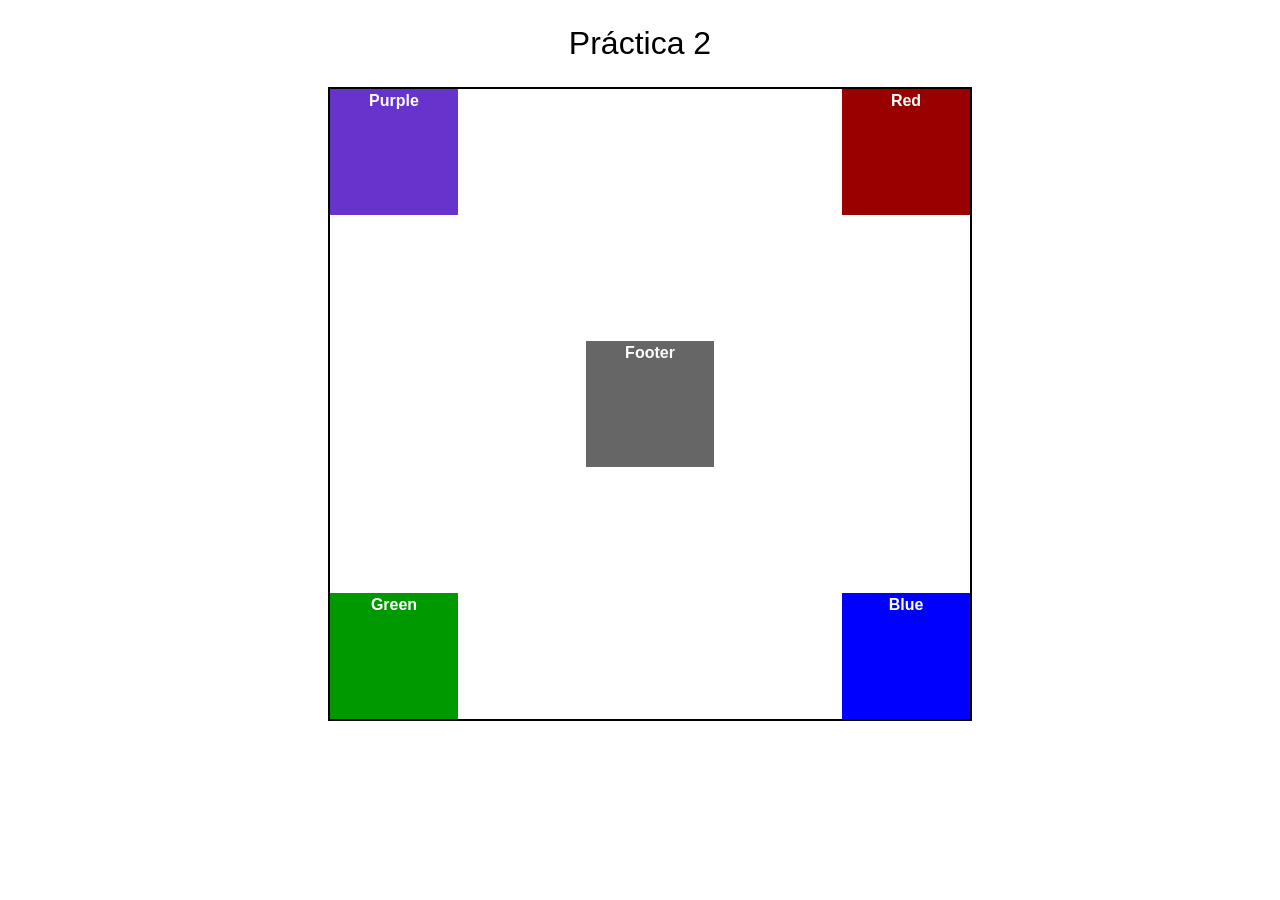
<file: UD2_HTML5_CSS3_Conceptos_Básicos/HTML_Ejercicio_5/index.html>
<!DOCTYPE html>
<html>
    <head>
        <title>Desarrollo de Interfaces Web</title>
        <meta charset="UTF-8">
        <meta name="viewport" content="width=device-width, initial-scale=1.0">
        <link rel="stylesheet" type="text/css" href="css8.css">
    </head>
    <body>
        <h1>Práctica 2</h1>
        <div id="wrapper">
            <div id="red">Red</div>
            <div id="green">Green</div>
            <div id="blue">Blue</div>
            <div id="purple">Purple</div>
            <div id="footer">Footer</div>
        </div>
    </body>
</html>
</file>
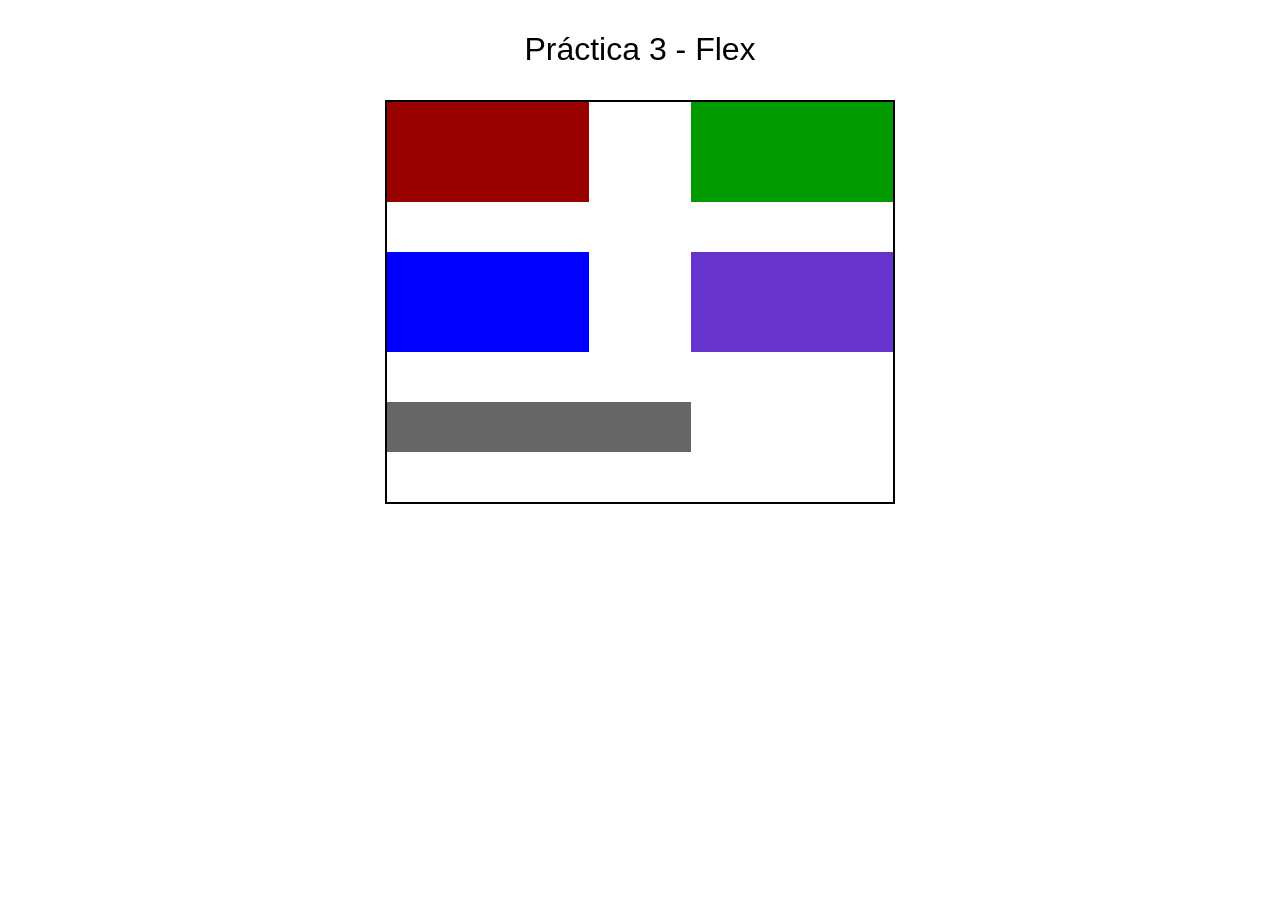
<file: UD2_HTML5_CSS3_Conceptos_Básicos/HTML_Ejercicio_6/index.html>
<!DOCTYPE html>
<html>
    <head>
        <title>Desarrollo de Interfaces Web</title>
        <meta charset="UTF-8">
        <meta name="viewport" content="width=device-width, initial-scale=1.0">
        <link rel="stylesheet" type="text/css" href="css4.css">
    </head>
    <body>
        <h1>Práctica 3 - Flex</h1>
        <div class="container">
            <div class="item red"></div>
            <div class="item green"></div>
            <div class="item blue"></div>
            <div class="item purple"></div>
            <div class="item grey"></div>
        </div>
    </body>
</html>
</file>
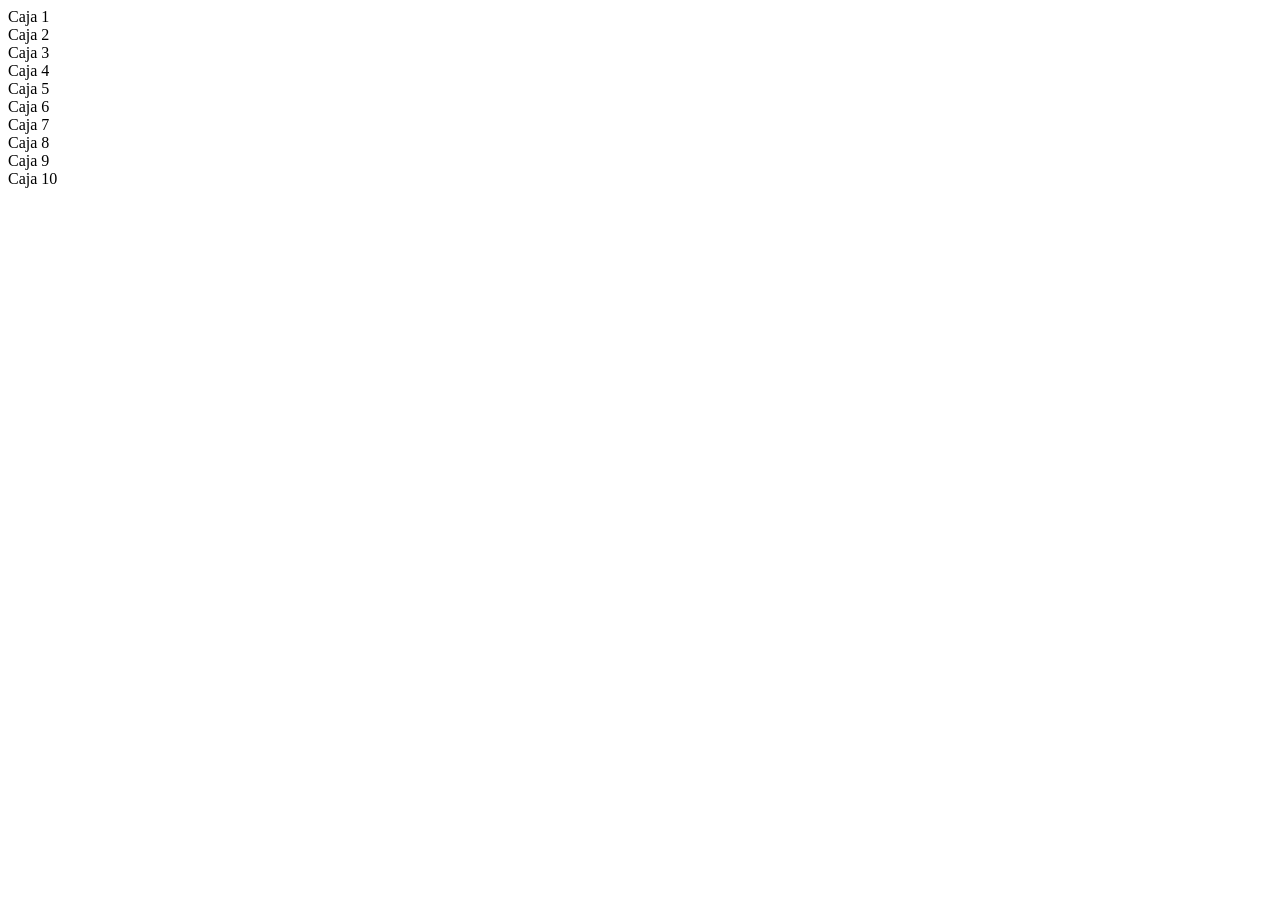
<file: grid.html>
<!DOCTYPE html>
<html lang="en">
<head>
  <meta charset="UTF-8">
  <meta name="viewport" content="width=device-width, initial-scale=1.0">
  <link rel="stylesheet" href="grid.css">
  <title>Document</title>
</head>
<body>
  <div class="mi-cuadricula">
    <div class="caja">Caja 1</div>
    <div class="caja">Caja 2</div>
    <div class="caja">Caja 3</div>
    <div class="caja">Caja 4</div>
    <div class="caja">Caja 5</div>
    <div class="caja">Caja 6</div>
    <div class="caja">Caja 7</div>
    <div class="caja">Caja 8</div>
    <div class="caja">Caja 9</div>
    <div class="caja">Caja 10</div>
  </div>
</body>
</html>
</file>
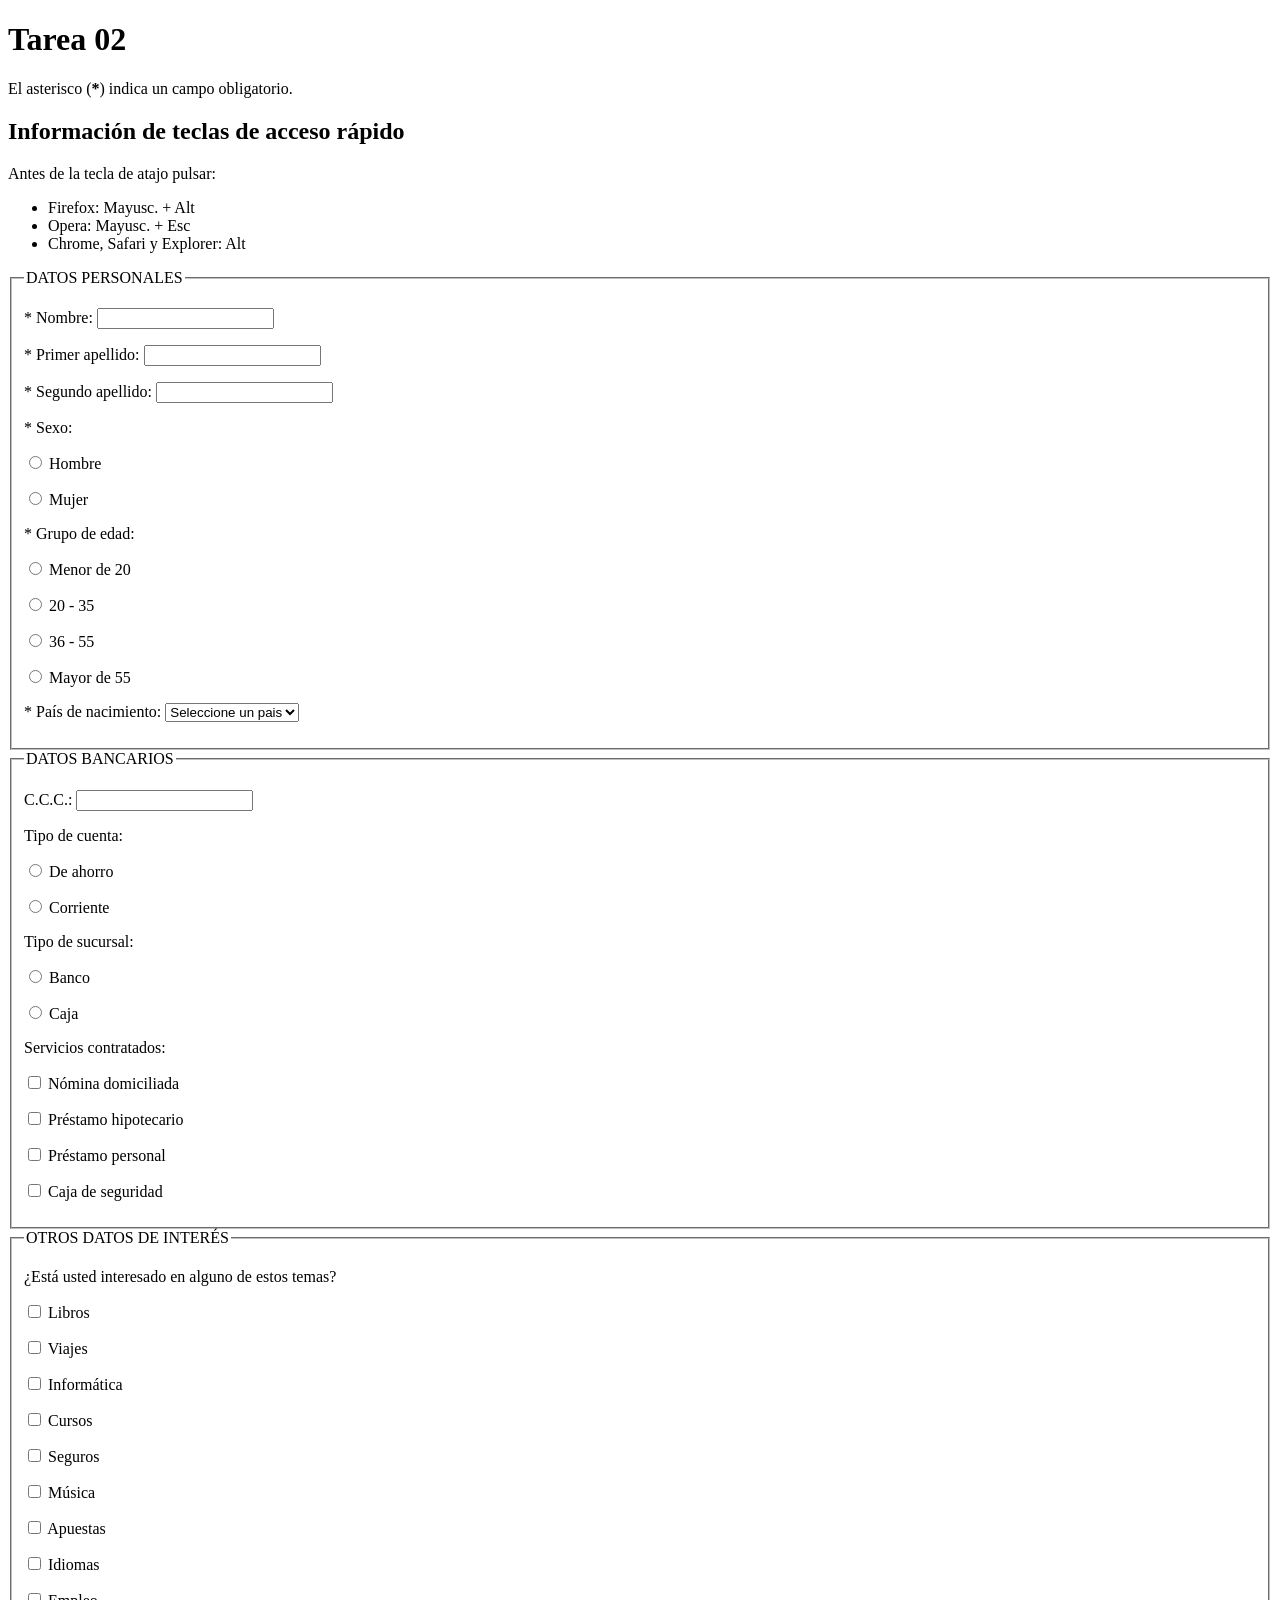
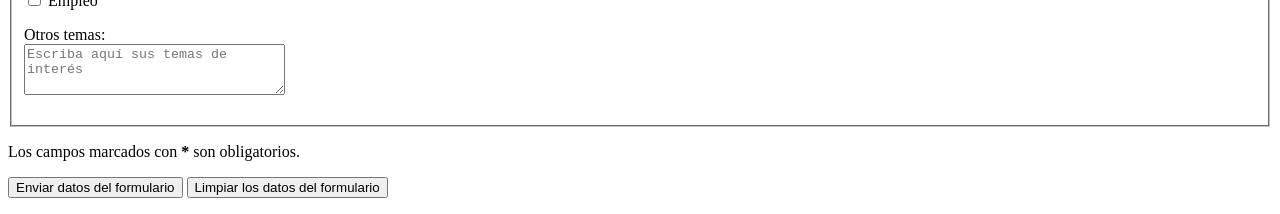
<file: UD2_HTML5_CSS3_Conceptos_Básicos/HTML_Ejercicio_2/formulario.html>
<!doctype html>
<html lang="es">
  <head>
    <meta charset="UTF-8" />
    <meta name="viewport" content="width=device-width, initial-scale=1.0" />
    <meta name="author" content="Andrés Serena Quintilla" />
    <title>Formulario</title>
  </head>
  <body>
    <header>
      <h1>Tarea 02</h1>
    </header>
    <main>
      <p>El asterisco (<b>*</b>) indica un campo obligatorio.</p>
      <h2>Información de teclas de acceso rápido</h2>
      <p>Antes de la tecla de atajo pulsar:</p>
      <ul>
        <li>Firefox: Mayusc. + Alt</li>
        <li>Opera: Mayusc. + Esc</li>
        <li>Chrome, Safari y Explorer: Alt</li>
      </ul>
      <form action="#" method="post">
        <fieldset>
          <legend>DATOS PERSONALES</legend>
          <p>
            <label for="nombre">* Nombre:</label>
            <input type="text" id="nombre" name="nombre" required />
          </p>
          <p>
            <label for="apellido1">* Primer apellido:</label>
            <input type="text" id="apellido1" name="apellido1" required />
          </p>
          <p>
            <label for="apellido2">* Segundo apellido:</label>
            <input type="text" id="apellido2" name="apellido2" required />
          </p>
          <div role="radiogroup" aria-labelledby="titulo-sexo">
            <p id="titulo-sexo">* Sexo:</p>
            <p>
              <input type="radio" id="hombre" name="sexo" value="hombre" />
              <label for="hombre">Hombre</label>
            </p>
            <p>
              <input
                type="radio"
                id="mujer"
                name="sexo"
                value="mujer"
                required
              />
              <label for="mujer">Mujer</label>
            </p>
          </div>
          <div role="radiogroup" aria-labelledby="titulo-grupo-edad">
            <p id="titulo-grupo-edad">* Grupo de edad:</p>
            <p>
              <input
                type="radio"
                id="menor-20"
                name="edad"
                value="menor-20"
                required
              />
              <label for="menor-20">Menor de 20</label>
            </p>
            <p>
              <input
                type="radio"
                id="entre-20-y-35"
                name="edad"
                value="entre-20-y-35"
              />
              <label for="entre-20-y-35">20 - 35</label>
            </p>
            <p>
              <input
                type="radio"
                id="entre-36-y-55"
                name="edad"
                value="entre-36-y-55"
              />
              <label for="entre-36-y-55">36 - 55</label>
            </p>
            <p>
              <input
                type="radio"
                id="mayor-de-55"
                name="edad"
                value="mayor-de-55"
              />
              <label for="mayor-de-55">Mayor de 55</label>
            </p>
          </div>
          <p>
            <label for="pais-de-nacimiento">* País de nacimiento:</label>
            <select name="pais" id="pais-de-nacimiento" required>
              <option value="">Seleccione un pais</option>
              <option value="Espanya">España</option>
              <option value="Reino-Unido">Reino Unido</option>
              <option value="Francia">Francia</option>
              <option value="Alemania">Alemania</option>
              <option value="Italia">Italia</option>
              <option value="Portugal">Portugal</option>
              <option value="Andorra">Andorra</option>
              <option value="Catalunya">Cataluña</option>
            </select>
          </p>
        </fieldset>
        <fieldset>
          <legend>DATOS BANCARIOS</legend>
          <p>
            <label for="ccc">C.C.C.:</label>
            <input type="text" id="ccc" name="ccc" />
          </p>
          <div role="radiogroup" aria-labelledby="tipo-de-cuenta">
            <p id="tipo-de-cuenta">Tipo de cuenta:</p>
            <p>
              <input
                type="radio"
                id="de-ahorro"
                name="cuenta-bancaria"
                value="ahorro"
              />
              <label for="de-ahorro">De ahorro</label>
            </p>
            <p>
              <input
                type="radio"
                id="corriente"
                name="cuenta-bancaria"
                value="corriente"
              />
              <label for="corriente">Corriente</label>
            </p>
          </div>
          <div role="radiogroup" aria-labelledby="tipo-de-sucursal">
            <p id="tipo-de-sucursal">Tipo de sucursal:</p>
            <p>
              <input
                type="radio"
                id="sucursal-banco"
                name="sucursal"
                value="banco"
              />
              <label for="sucursal-banco">Banco</label>
            </p>
            <p>
              <input
                type="radio"
                id="sucursal-caja"
                name="sucursal"
                value="caja"
              />
              <label for="sucursal-caja">Caja</label>
            </p>
          </div>
          <div role="group" aria-labelledby="servicios-contratados">
            <p id="servicios-contratados">Servicios contratados:</p>
            <p>
              <input
                type="checkbox"
                id="nomina-domiciliada"
                name="servicios[]"
                value="nomina-domiciliada"
              />
              <label for="nomina-domiciliada">Nómina domiciliada</label>
            </p>
            <p>
              <input
                type="checkbox"
                id="prestamo-hipotecario"
                name="servicios[]"
                value="prestamo-hipotecario"
              />
              <label for="prestamo-hipotecario">Préstamo hipotecario</label>
            </p>
            <p>
              <input
                type="checkbox"
                id="prestamo-personal"
                name="servicios[]"
                value="prestamo-personal"
              />
              <label for="prestamo-personal">Préstamo personal</label>
            </p>
            <p>
              <input
                type="checkbox"
                id="caja-de-seguridad"
                name="servicios[]"
                value="caja-de-seguridad"
              />
              <label for="caja-de-seguridad">Caja de seguridad</label>
            </p>
          </div>
        </fieldset>
        <fieldset>
          <legend>OTROS DATOS DE INTERÉS</legend>
          <div role="group" aria-labelledby="temas-interes">
            <p id="temas-interes">
              ¿Está usted interesado en alguno de estos temas?
            </p>
            <p>
              <input
                type="checkbox"
                id="libros"
                name="temas[]"
                value="libros"
              />
              <label for="libros">Libros</label>
            </p>
            <p>
              <input
                type="checkbox"
                id="viajes"
                name="temas[]"
                value="viajes"
              />
              <label for="viajes">Viajes</label>
            </p>
            <p>
              <input
                type="checkbox"
                id="informatica"
                name="temas[]"
                value="informatica"
              />
              <label for="informatica">Informática</label>
            </p>
            <p>
              <input
                type="checkbox"
                id="cursos"
                name="temas[]"
                value="cursos"
              />
              <label for="cursos">Cursos</label>
            </p>
            <p>
              <input
                type="checkbox"
                id="seguros"
                name="temas[]"
                value="seguros"
              />
              <label for="seguros">Seguros</label>
            </p>
            <p>
              <input
                type="checkbox"
                id="musica"
                name="temas[]"
                value="musica"
              />
              <label for="musica">Música</label>
            </p>
            <p>
              <input
                type="checkbox"
                id="apuestas"
                name="temas[]"
                value="apuestas"
              />
              <label for="apuestas">Apuestas</label>
            </p>
            <p>
              <input
                type="checkbox"
                id="idiomas"
                name="temas[]"
                value="idiomas"
              />
              <label for="idiomas">Idiomas</label>
            </p>
            <p>
              <input
                type="checkbox"
                id="empleo"
                name="temas[]"
                value="empleo"
              />
              <label for="empleo">Empleo</label>
            </p>
          </div>
          <p>
            <label for="otros-temas">Otros temas:</label><br />
            <textarea
              id="otros-temas"
              name="otros-temas"
              placeholder="Escriba aquí sus temas de interés"
              rows="3"
              cols="30"
            ></textarea>
          </p>
        </fieldset>
        <p>Los campos marcados con <b>* </b>son obligatorios.</p>
        <p>
          <input type="submit" value="Enviar datos del formulario" />
          <input type="reset" value="Limpiar los datos del formulario" />
        </p>
      </form>
    </main>
  </body>
</html>
</file>
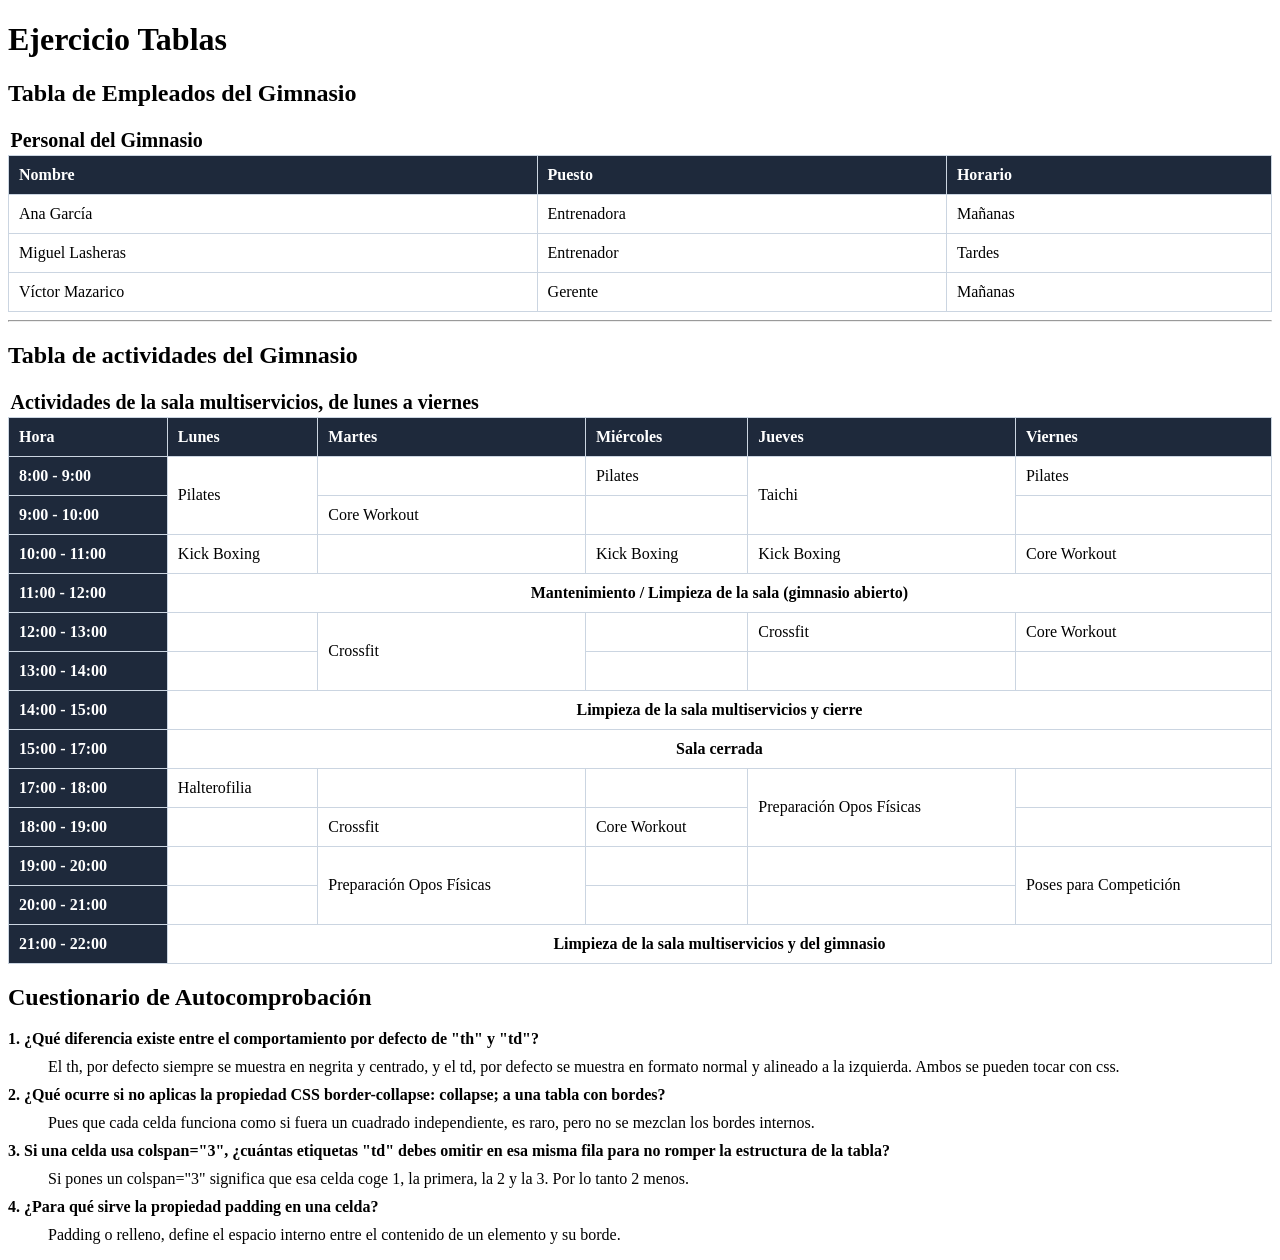
<file: UD2_HTML5_CSS3_Conceptos_Básicos/HTML_Ejercicio_3/tablas.html>
<!doctype html>
<html lang="es">
  <head>
    <meta charset="UTF-8" />
    <meta name="viewport" content="width=device-width, initial-scale=1.0" />
    <meta name="author" content="Andrés Serena Quintilla" />
    <title>Tablas</title>
    <link rel="stylesheet" href="css/style.css" />
  </head>
  <body>
    <header><h1>Ejercicio Tablas</h1></header>
    <main>
      <section>
        <h2>Tabla de Empleados del Gimnasio</h2>
        <table class="Empleados">
          <caption>
            Personal del Gimnasio
          </caption>
          <thead>
            <tr>
              <th scope="col">Nombre</th>
              <th scope="col">Puesto</th>
              <th scope="col">Horario</th>
            </tr>
          </thead>
          <tbody>
            <tr>
              <td>Ana García</td>
              <td>Entrenadora</td>
              <td>Mañanas</td>
            </tr>
            <tr>
              <td>Miguel Lasheras</td>
              <td>Entrenador</td>
              <td>Tardes</td>
            </tr>
            <tr>
              <td>Víctor Mazarico</td>
              <td>Gerente</td>
              <td>Mañanas</td>
            </tr>
          </tbody>
        </table>
      </section>
      <hr />
      <section>
        <h2>Tabla de actividades del Gimnasio</h2>
        <table class="Horario_Sala_Multiservicios">
          <caption>
            Actividades de la sala multiservicios, de lunes a viernes
          </caption>
          <thead>
            <tr>
              <th scope="col">Hora</th>
              <th scope="col">Lunes</th>
              <th scope="col">Martes</th>
              <th scope="col">Miércoles</th>
              <th scope="col">Jueves</th>
              <th scope="col">Viernes</th>
            </tr>
          </thead>
          <tbody>
            <tr>
              <th scope="row">8:00 - 9:00</th>
              <td rowspan="2">Pilates</td>
              <td></td>
              <td>Pilates</td>
              <td rowspan="2">Taichi</td>
              <td>Pilates</td>
            </tr>
            <tr>
              <th scope="row">9:00 - 10:00</th>
              <td>Core Workout</td>
              <td></td>
              <td></td>
            </tr>
            <tr>
              <th scope="row">10:00 - 11:00</th>
              <td>Kick Boxing</td>
              <td></td>
              <td>Kick Boxing</td>
              <td>Kick Boxing</td>
              <td>Core Workout</td>
            </tr>
            <tr>
              <th scope="row">11:00 - 12:00</th>
              <td colspan="5">
                Mantenimiento / Limpieza de la sala (gimnasio abierto)
              </td>
            </tr>
            <tr>
              <th scope="row">12:00 - 13:00</th>
              <td></td>
              <td rowspan="2">Crossfit</td>
              <td></td>
              <td>Crossfit</td>
              <td>Core Workout</td>
            </tr>
            <tr>
              <th scope="row">13:00 - 14:00</th>
              <td></td>
              <td></td>
              <td></td>
              <td></td>
            </tr>
            <tr>
              <th scope="row">14:00 - 15:00</th>
              <td colspan="5">Limpieza de la sala multiservicios y cierre</td>
            </tr>
            <tr>
              <th scope="row">15:00 - 17:00</th>
              <td colspan="5">Sala cerrada</td>
            </tr>
            <tr>
              <th scope="row">17:00 - 18:00</th>
              <td>Halterofilia</td>
              <td></td>
              <td></td>
              <td rowspan="2">Preparación Opos Físicas</td>
              <td></td>
            </tr>
            <tr>
              <th scope="row">18:00 - 19:00</th>
              <td></td>
              <td>Crossfit</td>
              <td>Core Workout</td>
              <td></td>
            </tr>
            <tr>
              <th scope="row">19:00 - 20:00</th>
              <td></td>
              <td rowspan="2">Preparación Opos Físicas</td>
              <td></td>
              <td></td>
              <td rowspan="2">Poses para Competición</td>
            </tr>
            <tr>
              <th scope="row">20:00 - 21:00</th>
              <td></td>
              <td></td>
              <td></td>
            </tr>
            <tr>
              <th scope="row">21:00 - 22:00</th>
              <td colspan="5">
                Limpieza de la sala multiservicios y del gimnasio
              </td>
            </tr>
          </tbody>
        </table>
      </section>
      <section>
        <h2>Cuestionario de Autocomprobación</h2>
        <dl>
          <dt>
            1. ¿Qué diferencia existe entre el comportamiento por defecto de
            "th" y "td"?
          </dt>
          <dd>
            El th, por defecto siempre se muestra en negrita y centrado, y el
            td, por defecto se muestra en formato normal y alineado a la
            izquierda. Ambos se pueden tocar con css.
          </dd>
          <dt>
            2. ¿Qué ocurre si no aplicas la propiedad CSS border-collapse:
            collapse; a una tabla con bordes?
          </dt>
          <dd>
            Pues que cada celda funciona como si fuera un cuadrado
            independiente, es raro, pero no se mezclan los bordes internos.
          </dd>
          <dt>
            3. Si una celda usa colspan="3", ¿cuántas etiquetas "td" debes
            omitir en esa misma fila para no romper la estructura de la tabla?
          </dt>
          <dd>
            Si pones un colspan="3" significa que esa celda coge 1, la primera,
            la 2 y la 3. Por lo tanto 2 menos.
          </dd>
          <dt>4. ¿Para qué sirve la propiedad padding en una celda?</dt>
          <dd>
            Padding o relleno, define el espacio interno entre el contenido de un elemento y su borde.
          </dd>
        </dl>
      </section>
    </main>
  </body>
</html>
</file>
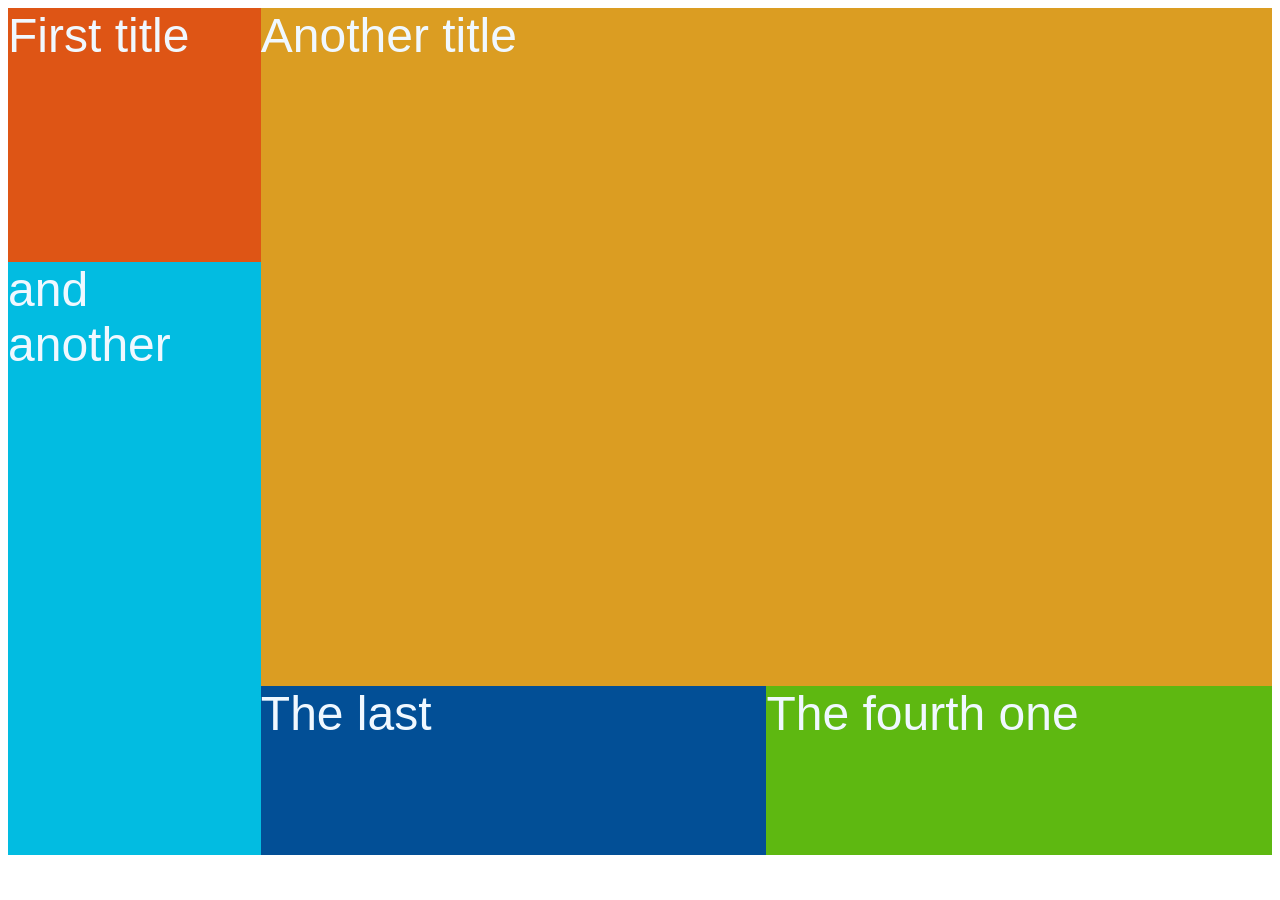
<file: UD2_HTML5_CSS3_Conceptos_Básicos/HTML_Ejercicio_4/div1.html>
<!DOCTYPE html>
<!--
To change this license header, choose License Headers in Project Properties.
To change this template file, choose Tools | Templates
and open the template in the editor.
-->
<html style="height: 98%; min-height: 98%;">

    <head>
        <title>Desarrollo de interfaces web</title>
        <meta charset="UTF-8">
        <meta name="viewport" content="width=device-width, initial-scale=1.0">

    </head>
    <body style="height: 98%; min-height: 98%;">

        <div style="height: 98%; min-height: 98%;
                font-family: arial;
                color: aliceblue;
                font-size: 3em;">
		
			<div style="float: left;
							width: 20%;
							height: 30%;
							background-color: #DE5515;" >
				First title
			</div>
					
			<div style="float: right;
							width: 80%;
							height: 80%;
							background-color: #DB9D22;" >
				Another title
			</div>
					
			<div style="float: left;
							width: 20%;
							height: 70%;
							background-color: #02BCE1;" >
				and another
			</div>
					
			<div style="float: right;
							width: 40%;
							height: 20%;
							background-color: #5EB811;" >
				The fourth one
			</div>

					<div style="float: right;
							width: 40%;
							height: 20%;
							background-color: #024F96;" >
				The last
			</div>

        </div>​
    </body>
</html>
</file>
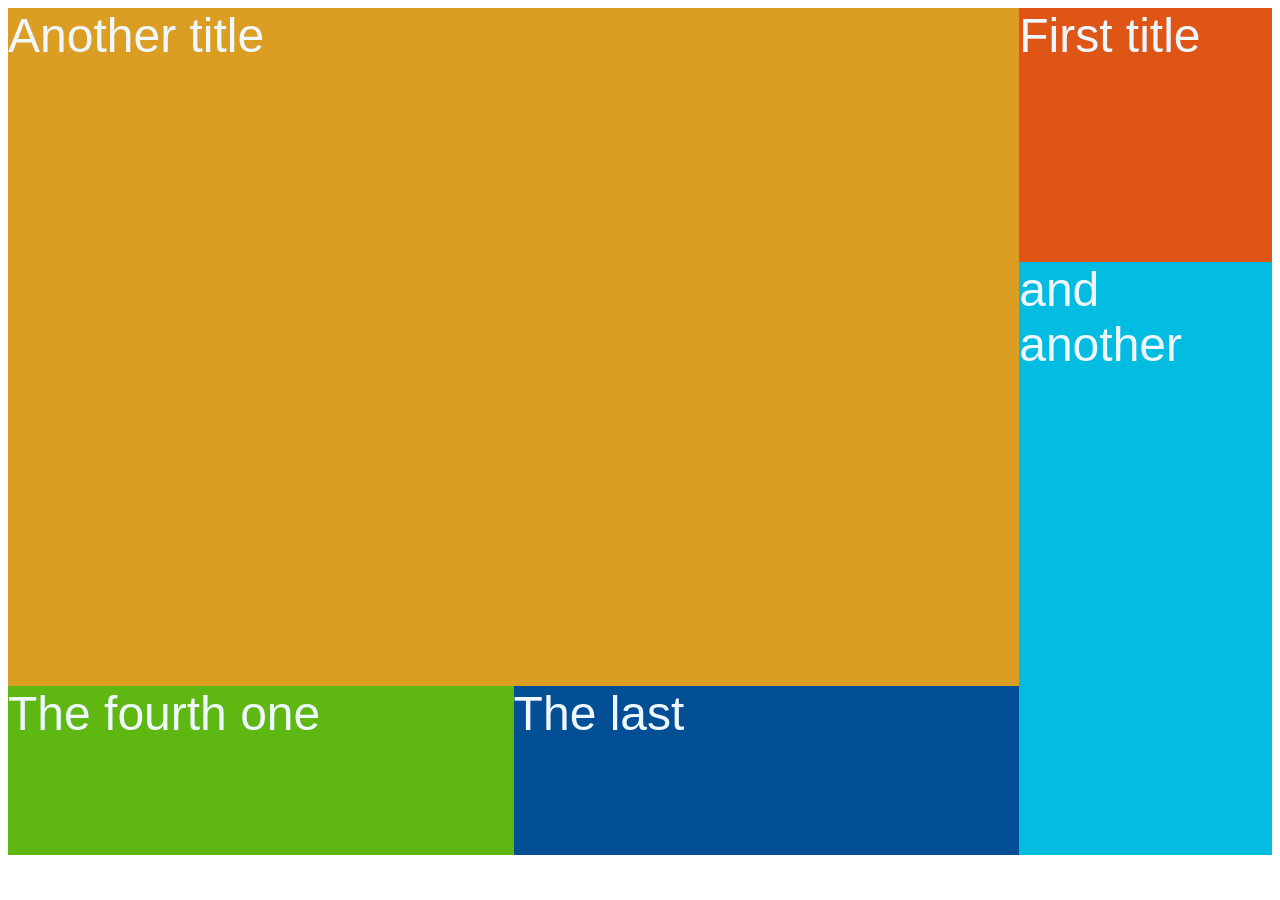
<file: UD2_HTML5_CSS3_Conceptos_Básicos/HTML_Ejercicio_4/div2.html>
<!DOCTYPE html>
<!--
To change this license header, choose License Headers in Project Properties.
To change this template file, choose Tools | Templates
and open the template in the editor.
-->
<html style="height: 98%; min-height: 98%;">

    <head>
        <title>Desarrollo de interfaces web</title>
        <meta charset="UTF-8">
        <meta name="viewport" content="width=device-width, initial-scale=1.0">

    </head>
    <body style="height: 98%; min-height: 98%;">

        <div style="height: 98%; min-height: 98%;
                font-family: arial;
                color: aliceblue;
                font-size: 3em;">
		
			<div style="float: right; 
							width: 20%;
							height: 30%;
							background-color: #DE5515;" >
				First title
			</div>
					
			<div style="float: left;
							width: 80%;
							height: 80%;
							background-color: #DB9D22;" >
				Another title
			</div>
					
			<div style="float: right;
							width: 20%;
							height: 70%;
							background-color: #02BCE1;" >
				and another
			</div>
					
			<div style="float: left;
							width: 40%;
							height: 20%;
							background-color: #5EB811;" >
				The fourth one
			</div>

					<div style="float: right;
							width: 40%;
							height: 20%;
							background-color: #024F96;" >
				The last
			</div>

        </div>​
    </body>
</html>
</file>
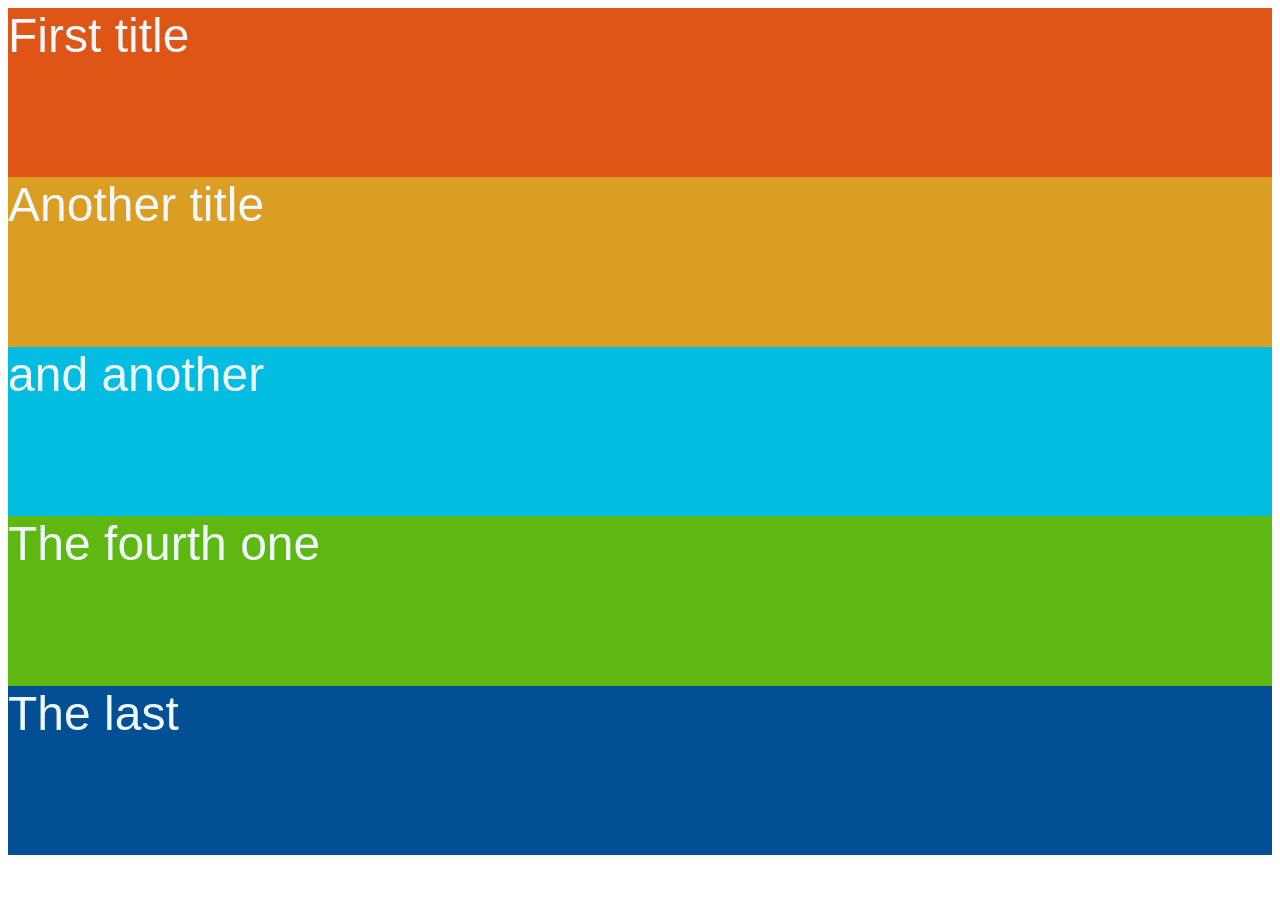
<file: UD2_HTML5_CSS3_Conceptos_Básicos/HTML_Ejercicio_4/div3.html>
<!DOCTYPE html>
<!--
To change this license header, choose License Headers in Project Properties.
To change this template file, choose Tools | Templates
and open the template in the editor.
-->
<html style="height: 98%; min-height: 98%;">

    <head>
        <title>Desarrollo de interfaces web</title>
        <meta charset="UTF-8">
        <meta name="viewport" content="width=device-width, initial-scale=1.0">

    </head>
    <body style="height: 98%; min-height: 98%;">

        <div style="height: 98%; min-height: 98%;
                font-family: arial;
                color: aliceblue;
                font-size: 3em;">
		
			<div style="float: left;
							width: 100%;
							height: 20%;
							background-color: #DE5515;" >
				First title
			</div>
					
			<div style="float: right;
							width: 100%;
							height: 20%;
							background-color: #DB9D22;" >
				Another title
			</div>
					
			<div style="float: left;
							width: 100%;
							height: 20%;
							background-color: #02BCE1;" >
				and another
			</div>
					
			<div style="float: right;
							width: 100%;
							height: 20%;
							background-color: #5EB811;" >
				The fourth one
			</div>

					<div style="float: right;
							width: 100%;
							height: 20%;
							background-color: #024F96;" >
				The last
			</div>

        </div>​
    </body>
</html>
</file>
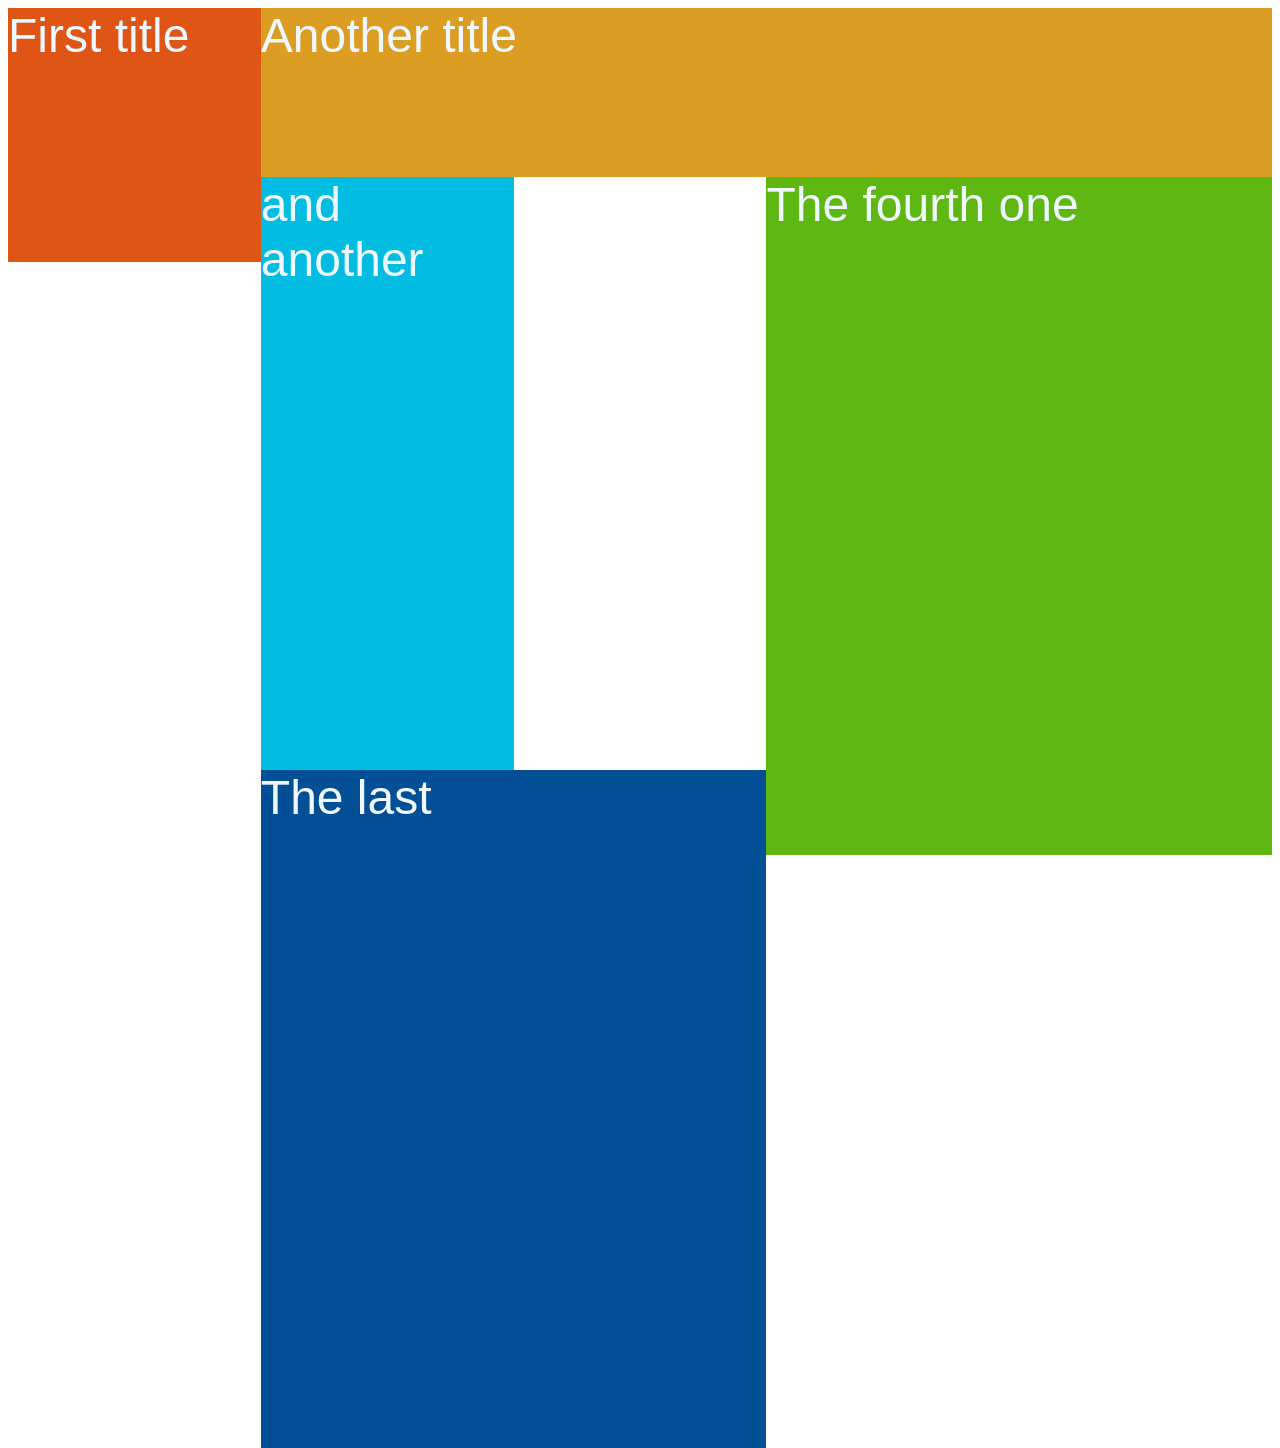
<file: UD2_HTML5_CSS3_Conceptos_Básicos/HTML_Ejercicio_4/div4.html>
<!DOCTYPE html>
<!--
To change this license header, choose License Headers in Project Properties.
To change this template file, choose Tools | Templates
and open the template in the editor.
-->
<html style="height: 98%; min-height: 98%;">

    <head>
        <title>Desarrollo de interfaces web</title>
        <meta charset="UTF-8">
        <meta name="viewport" content="width=device-width, initial-scale=1.0">

    </head>
    <body style="height: 98%; min-height: 98%;">

        <div style="height: 98%; min-height: 98%;
                font-family: arial;
                color: aliceblue;
                font-size: 3em;">
		
			<div style="float: left;
							width: 20%;
							height: 30%;
							background-color: #DE5515;" >
				First title
			</div>
					
			<div style="float: right;
							width: 80%;
							height: 20%;
							background-color: #DB9D22;" >
				Another title
			</div>
					
			<div style="float: left;
							width: 20%;
							height: 70%;
							background-color: #02BCE1;" >
				and another
			</div>
					
			<div style="float: right;
							width: 40%;
							height: 80%;
							background-color: #5EB811;" >
				The fourth one
			</div>

					<div style="float: right;
							width: 40%;
							height: 80%;
							background-color: #024F96;" >
				The last
			</div>

        </div>​
    </body>
</html>
</file>
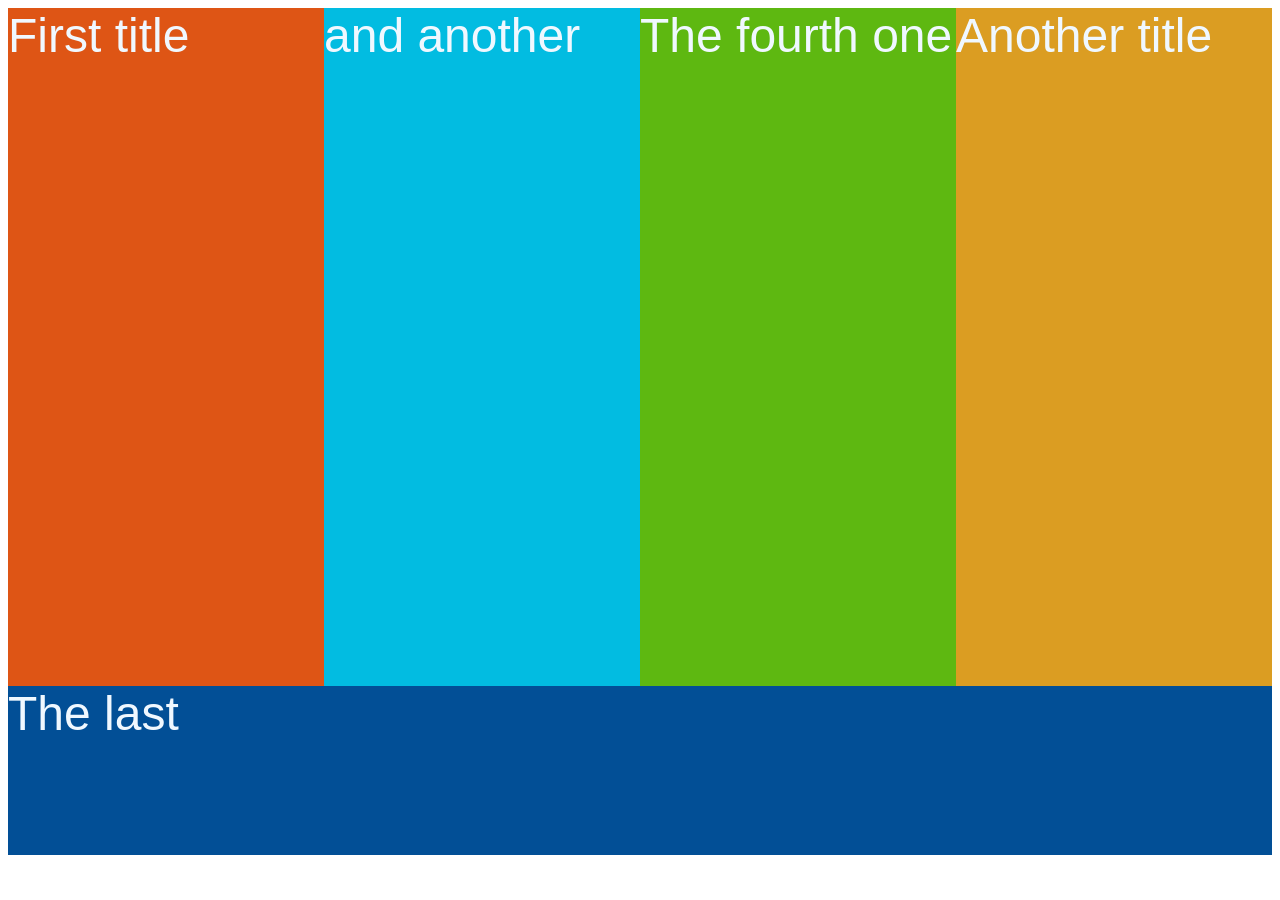
<file: UD2_HTML5_CSS3_Conceptos_Básicos/HTML_Ejercicio_4/div5.html>
<!DOCTYPE html>
<!--
To change this license header, choose License Headers in Project Properties.
To change this template file, choose Tools | Templates
and open the template in the editor.
-->
<html style="height: 98%; min-height: 98%;">

    <head>
        <title>Desarrollo de interfaces web</title>
        <meta charset="UTF-8">
        <meta name="viewport" content="width=device-width, initial-scale=1.0">

    </head>
    <body style="height: 98%; min-height: 98%;">

        <div style="height: 98%; min-height: 98%;
                font-family: arial;
                color: aliceblue;
                font-size: 3em;">
		
			<div style="float: left;
							width: 25%;
							height: 80%;
							background-color: #DE5515;" >
				First title
			</div>
					
			<div style="float: right;
							width: 25%;
							height: 80%;
							background-color: #DB9D22;" >
				Another title
			</div>
					
			<div style="float: left;
							width: 25%;
							height: 80%;
							background-color: #02BCE1;" >
				and another
			</div>
					
			<div style="float: right;
							width: 25%;
							height: 80%;
							background-color: #5EB811;" >
				The fourth one
			</div>

					<div style="float: right;
							width: 100%;
							height: 20%;
							background-color: #024F96;" >
				The last
			</div>

        </div>​
    </body>
</html>
</file>
<file: UD2_HTML5_CSS3_Conceptos_Básicos/HTML_Ejercicio_5/css8.css>
body {
    font-weight: bold;
    font-family: Tahoma, Geneva, sans-serif;
    color: #FFF;
    text-align: center;
    line-height: 24px;
}
h1 {
    color: #000;
    font-weight: normal;
    padding: 10px;
}

#wrapper {
    position: absolute;
    background-color: #FFF;
    width: 50%;
    height: 70%;
    margin-left: 25%;
    margin-right: 25%;
    margin-bottom: 10%;
    border: 2px solid black;
}

#red {
    background-color: #900;
    width: 20%;
    height: 20%;
    position: absolute; top: 0; right: 0;
}

#green {
    background-color: #090;
    width: 20%;
    height: 20%;
    position: absolute; bottom: 0; left: 0;
}

#blue {
    background-color: #00F;
    width: 20%;
    height: 20%;
    position: absolute; bottom: 0; right: 0;
}

#purple {
    background-color: #63C;
    width: 20%;
    height: 20%;
    position: absolute; top: 0; left: 0;
}

#footer {
    background-color: #666;
    width: 20%;
    height: 20%;
    position: absolute; top: 0; bottom: 0; left: 0; right: 0;
    margin: auto;
}
</file>
<file: UD2_HTML5_CSS3_Conceptos_Básicos/HTML_Ejercicio_6/css4.css>
h1 {
  font-family: Tahoma, Geneva, sans-serif;
  text-align: center;
  color: #000;
  font-weight: normal;
  padding: 10px;
}

.red {
  background-color: #900;
}
.green {
  background-color: #090;
}
.blue {
  background-color: #00f;
}
.purple {
  background-color: #63c;
}
.grey {
  background-color: #666;
}

.container {
  background-color: #fff;
  width: 40%;
  height: 70%;
  min-height: 400px;
  margin: auto;
  border: 2px solid black;
  display: flex;
  align-content: flex-start;
}

/* SOLUCIÓN */
.container {
  display: flex;
  row-gap: 50px;
  flex-wrap: wrap;
  justify-content: space-between;
}

.red {
  width: 40%;
  height: 100px;
}
.green {
  width: 40%;
  height: 100px;
}
.blue {
  width: 40%;
  height: 100px;
}
.purple {
  width: 40%;
  height: 100px;
}
.grey {
  width: 60%;
  height: 50px;
}
</file>
<file: grid.css>
.mi-cuadricula {
display: grid; 
}
</file>
<file: UD2_HTML5_CSS3_Conceptos_Básicos/HTML_Ejercicio_3/css/style.css>
/*
Primer intento, antes de usar el CSS del enunciado, lo he dejado para que lo veas Marta:
table {
  border: 1px solid;
  text-align: left;
  border-collapse: collapse;
}
table th {
  width: 125px;
  border: 1px solid;
  padding: 2px;
}
table td{
  width: 10px;
  border: 1px solid;
  padding: 2px;
}
table.Empleados th {
  text-align: center;
}
*/
caption {
  font-size: 1.25em;
  text-align: left;
  padding: 2.5px;
  font-weight: bold;
}
table {
  width: 100%;
  border-collapse: collapse;
}
th,
td {
  border: 1px solid #cbd5e1;
  padding: 10px;
  text-align: left;
}
th {
  background-color: #1e293b;
  color: white;
}
table.Horario_Sala_Multiservicios td[colspan] {
  text-align: center;
  font-weight: bold;
}
dt {
  font-weight: bold;
}
dd {
  margin-top: 10px;
  margin-bottom: 10px;
}
</file>
